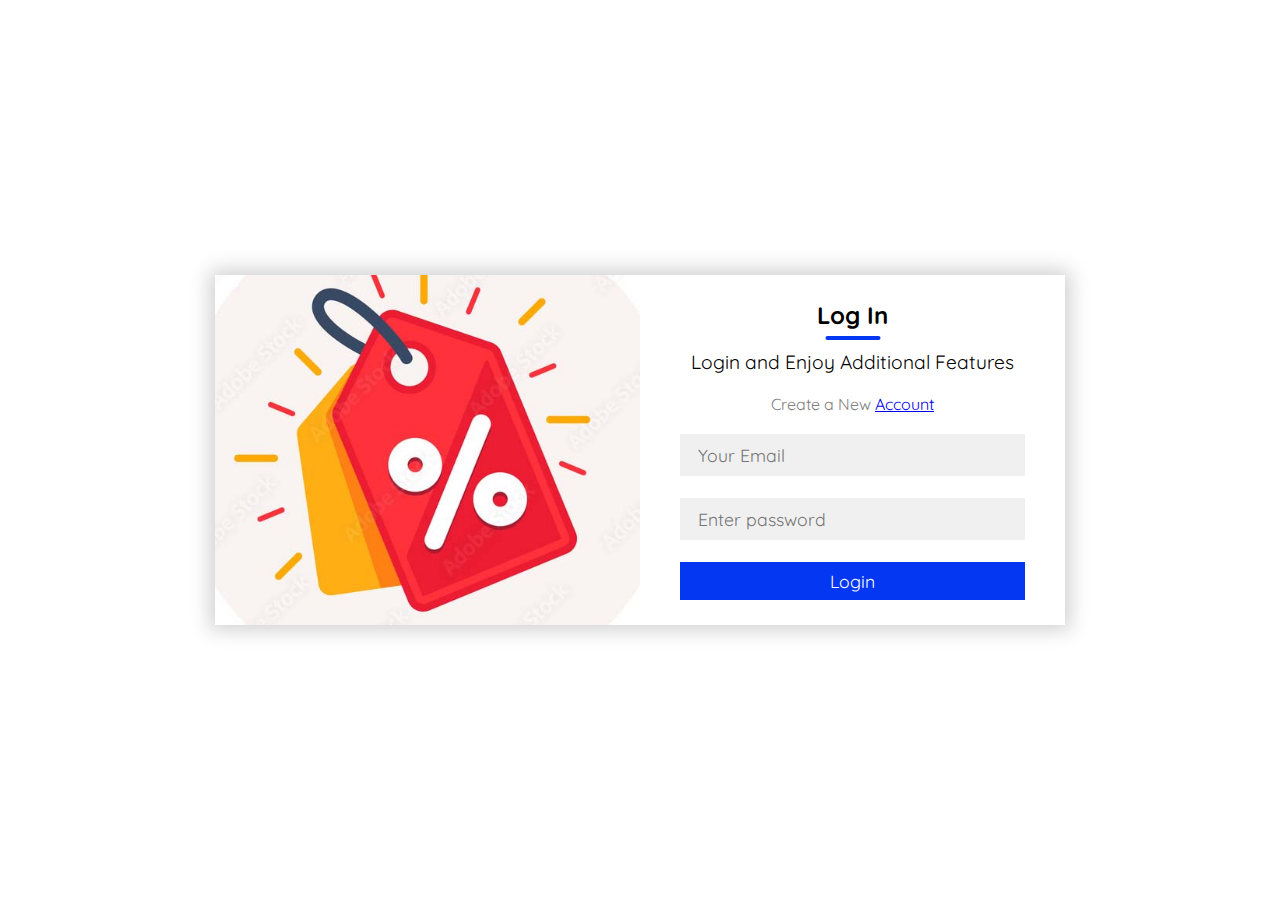
<file: login.html>
<!DOCTYPE html>
<html>
<head>
	<title>Contact us</title>
	<link rel="stylesheet" type="text/css" href="login.css">
	<link href="https://fonts.googleapis.com/css?family=Quicksand&display=swap" rel="stylesheet">
	<meta name="viewport" content="width=device-width,initial-scale=1.0,minimum-scale=1.0,maximum-scale=1.0">
	
</head>
<body>
		<div class="container">
		<div class="contact-box">
			<div class="right"></div>
            <div class="left">
                <h2> Log In</h2>
            <p style="color: #000; font-size:larger"> Login and Enjoy Additional Features </p>&nbsp;
            <p style="color:grey;"> Create a New <span> <a href="index.html">Account</a></span></p>
            <br>
            <input type="text" class="field" placeholder="Your Email">
            <input type="password" class="field"
            placeholder="Enter password" />
				<!-- <textarea placeholder="Message" class="field"></textarea> -->
			 <!-- <p style="color:grey;" > Already a Member? <span> <a href  = "#"> Log-In </a> </span>  </p>  -->
			
				<button class="btn">Login</button>
			</div>
		</div>
	</div>
	
</body>
</html>
</file>
<file: login.css>
*{
	padding: 0;
	margin: 0;
	box-sizing: border-box;
	font-family: 'Quicksand', sans-serif;
}

body{
	height: 100vh;
	width: 100%;
}

.container{
	position: relative;
	width: 100%;
	height: 100%;
	display: flex;
	justify-content: center;
	align-items: center;
	padding: 20px 100px;
}

.container:after{
	content: '';
	position: absolute;
	width: 100%;
	height: 100%;
	left: 0;
	top: 0;
	/* background: url("img/offers_zone.jpg") no-repeat center; */
	background-size: cover;
	/* filter: blur(50px); */
	z-index: -1;
}
.contact-box{
	max-width: 850px;
	display: grid;
	grid-template-columns: repeat(2, 1fr);	
	justify-content: center;
	align-items: center;
	text-align: center;
	background-color: #fff;
	box-shadow: 0px 0px 19px 5px rgba(0,0,0,0.19);
}

.right{
	background: url("img/vector3.jpg") no-repeat center;
	background-size: cover;
	height: 100%;

}  


.left{
	padding: 25px 40px;
}

h2{
	position: relative;
	padding: 0 0 10px;
	margin-bottom: 10px;
}

h2:after{
	content: '';
    position: absolute;
    left: 50%;
    bottom: 0;
    transform: translateX(-50%);
    height: 4px;
    width: 55px;
    border-radius: 2px;
    background-color: #0437F2;
}

.field, .typehead{
	width: 100%;
	border: 2px solid rgba(0, 0, 0, 0);
	outline: none;
	background-color: rgba(230, 230, 230, 0.6);
	padding: 0.5rem 1rem;
	font-size: 1.1rem;
	margin-bottom: 22px;
	transition: .3s;
}

.field:hover, .typehead:hover{
	background-color: rgba(8, 28, 255, 0.1);
}

textarea{
	min-height: 150px;
}

.btn{
	width: 100%;
	padding: 0.5rem 1rem;
	background-color:#0437F2;
	color: #fff;
	font-size: 1.1rem;
	border: none;
	outline: none;
	cursor: pointer;
	transition: .3s;
}

.btn:hover{
    background-color: #000080;
}

.field:focus, .typehead:focus{
    border: 2px solid rgb(139, 5, 248);
    background-color: #fff;
}

@media screen and (max-width: 880px){
	.contact-box{
		grid-template-columns: 1fr;
	}
	.right{
		height: 240px;
		width: 300px;
	}
}

.typeahead {

    top: 400px !important;
    right: 50px !important;
}
</file>
